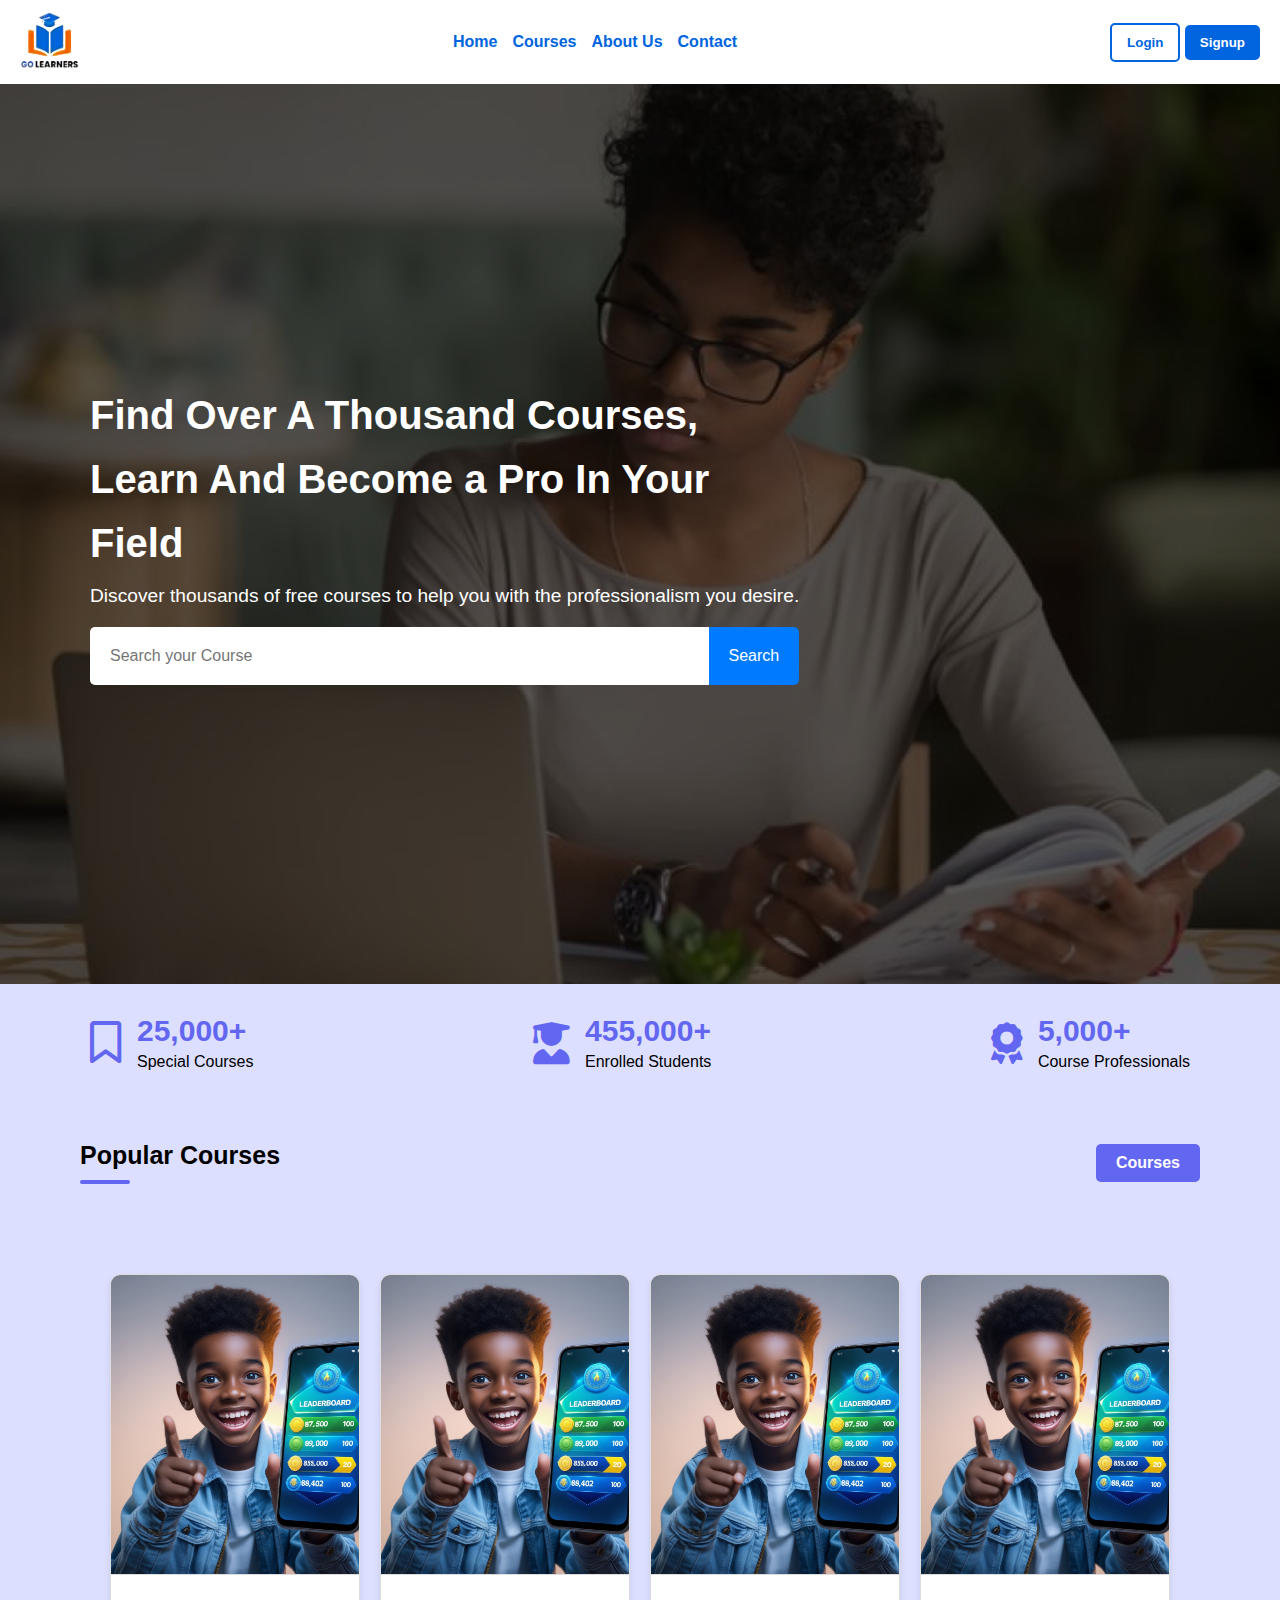
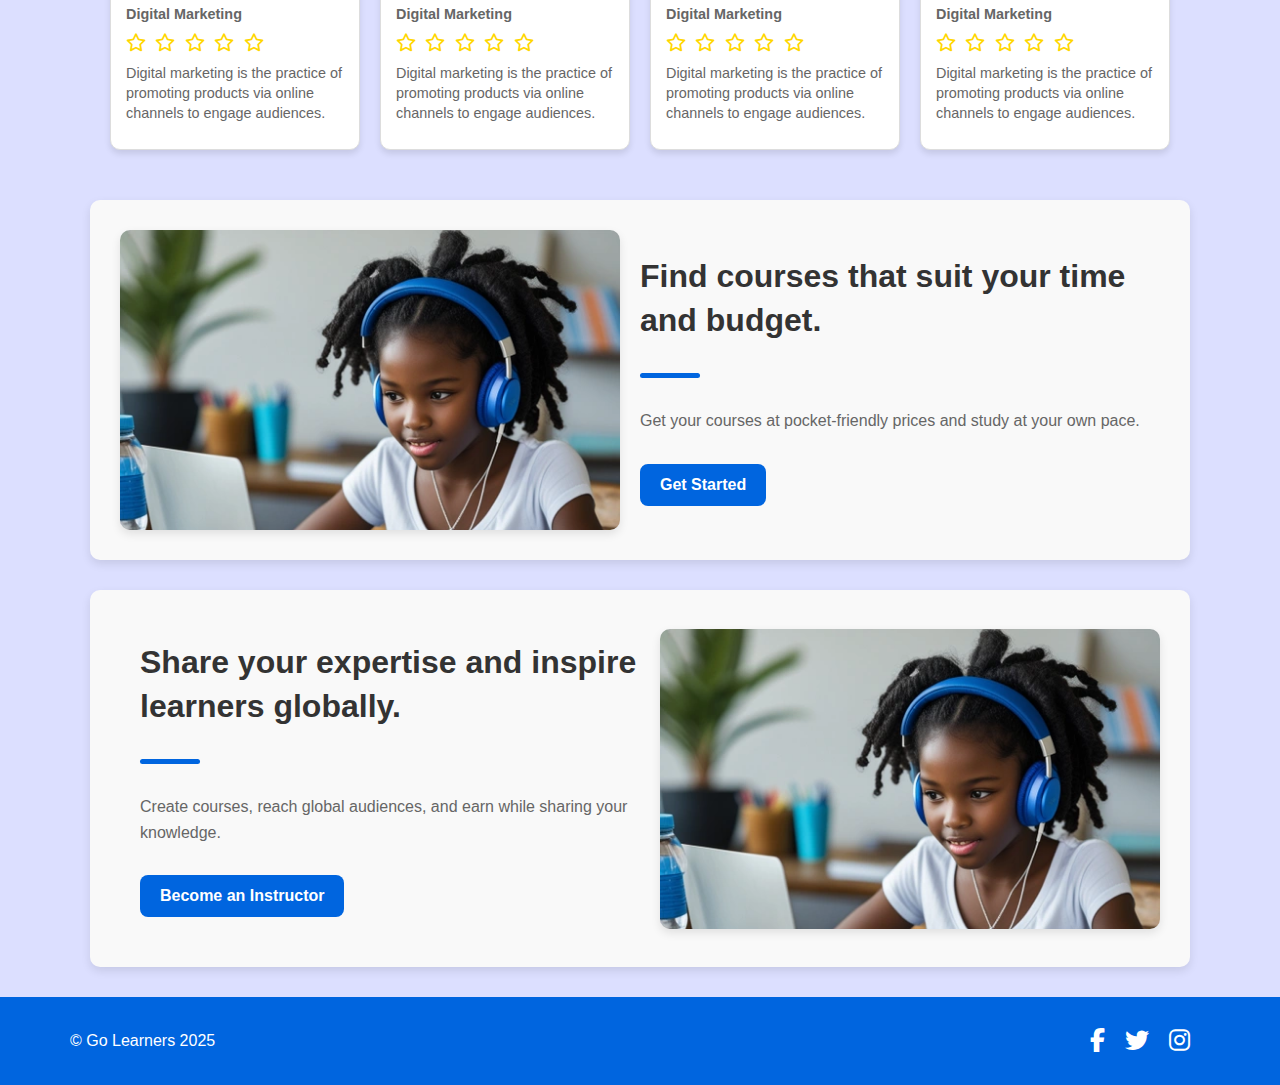
<file: index.html>
<!DOCTYPE html>
<html lang="en">
<head>
    <meta charset="UTF-8">
    <meta name="viewport" content="width=device-width, initial-scale=1.0">
    <title>Go Learners</title>
    <link rel="stylesheet" href="https://cdnjs.cloudflare.com/ajax/libs/font-awesome/6.7.2/css/all.min.css" integrity="sha512-Evv84Mr4kqVGRNSgIGL/F/aIDqQb7xQ2vcrdIwxfjThSH8CSR7PBEakCr51Ck+w+/U6swU2Im1vVX0SVk9ABhg==" crossorigin="anonymous" referrerpolicy="no-referrer" />
    <link rel="stylesheet" href="style.css">
</head>
<body>
    <div id="main-content">
        <!-- Navbar Section -->
        <div class="navBar">
            <nav>
                <div class="nav-img">
                    <img src="./Assets/Go_Learners_Logo-removebg-preview.png" alt="Go Learners">
                </div>
                <div class="nav-links">
                    <a href="#">Home</a>
                    <a href="#">Courses</a>
                    <a href="#">About Us</a>
                    <a href="#">Contact</a>
                </div>
                <div class="nav-button">
                    <button class="login-btn">Login</button>
                    <button class="signup-btn">Signup</button>
                </div>
            </nav>
            <div class="mobile-nav-icon">
                <img src="./Assets/Go_Learners_Logo-removebg-preview.png" alt="Logo">
                <i class="fa-solid fa-bars"></i>
            </div>
        </div>

        <!-- Mobile Navigation -->
        <div class="mobile-nav" id="mobile-nav">
            <nav class="mobile-nav-bar">
                <a href="#">X</a>
                <a href="#">Home</a>
                <a href="#">Courses</a>
                <a href="#">About</a>
                <a href="#">Contact</a>
            </nav>
        </div>

        <!-- Hero Section -->
        <section id="hero-section">
            <img src="./Assets/image 1.png" alt="Hero Image" class="hero-image">
            <div class="hero-content">
                <h1 class="hero-text">
                    Find Over A Thousand Courses, <br> Learn And Become a Pro In Your <br> Field
                </h1>
                <p>Discover thousands of free courses to help you with the professionalism you desire.</p>
                <div class="search-course">
                    <input type="text" placeholder="Search your Course">
                    <button class="search">Search</button>
                </div>
            </div>
        </section>

        <!-- Statistics Section -->
        <div class="padding">
            <section id="stats">
                <div class="special-courses">
                    <i class="fa-regular fa-bookmark"></i>
                    <div class="text-content">
                        <p class="special-courses-number">25,000+</p>
                        <p>Special Courses</p>
                    </div>
                </div>
                <div class="enrol-students">
                    <i class="fa-solid fa-user-graduate"></i>
                    <div class="text-content">
                        <p class="special-courses-number">455,000+</p>
                        <p>Enrolled Students</p>
                    </div>
                </div>
                <div class="pro">
                    <i class="fa-solid fa-award"></i>
                    <div class="text-content">
                        <p class="special-courses-number">5,000+</p>
                        <p>Course Professionals</p>
                    </div>
                </div>
            </section>

            <!-- Popular Courses Section -->
            <section id="popular-courses">
                <div class="popular-courses">
                    <div class="popular-courses-name">
                        <p>Popular Courses</p>
                        <div class="line"></div>
                    </div>
                    <button>Courses</button>
                </div>
            </section>

            <!-- Course Cards Section -->
            <div class="cards">
                <div class="card">
                    <img src="./Assets/leadershipboard student.jpg" alt="Digital Marketing">
                    <div class="text">
                        <p class="skill-text">Digital Marketing</p>
                        <div class="stars">
                            <i class="fa-regular fa-star"></i>
                            <i class="fa-regular fa-star"></i>
                            <i class="fa-regular fa-star"></i>
                            <i class="fa-regular fa-star"></i>
                            <i class="fa-regular fa-star"></i>
                        </div>
                        <p>Digital marketing is the practice of promoting products via online channels to engage audiences.</p>
                    </div>
                </div>
                
                <div class="card">
                    <img src="./Assets/leadershipboard student.jpg" alt="Digital Marketing">
                    <div class="text">
                        <p class="skill-text">Digital Marketing</p>
                        <div class="stars">
                            <i class="fa-regular fa-star"></i>
                            <i class="fa-regular fa-star"></i>
                            <i class="fa-regular fa-star"></i>
                            <i class="fa-regular fa-star"></i>
                            <i class="fa-regular fa-star"></i>
                        </div>
                        <p>Digital marketing is the practice of promoting products via online channels to engage audiences.</p>
                    </div>
                </div>

                <div class="card">
                    <img src="./Assets/leadershipboard student.jpg" alt="Digital Marketing">
                    <div class="text">
                        <p class="skill-text">Digital Marketing</p>
                        <div class="stars">
                            <i class="fa-regular fa-star"></i>
                            <i class="fa-regular fa-star"></i>
                            <i class="fa-regular fa-star"></i>
                            <i class="fa-regular fa-star"></i>
                            <i class="fa-regular fa-star"></i>
                        </div>
                        <p>Digital marketing is the practice of promoting products via online channels to engage audiences.</p>
                    </div>
                </div>

                <div class="card">
                    <img src="./Assets/leadershipboard student.jpg" alt="Digital Marketing">
                    <div class="text">
                        <p class="skill-text">Digital Marketing</p>
                        <div class="stars">
                            <i class="fa-regular fa-star"></i>
                            <i class="fa-regular fa-star"></i>
                            <i class="fa-regular fa-star"></i>
                            <i class="fa-regular fa-star"></i>
                            <i class="fa-regular fa-star"></i>
                        </div>
                        <p>Digital marketing is the practice of promoting products via online channels to engage audiences.</p>
                    </div>
                </div>
            </div>

            <!-- Get Started Section -->
            <section id="get-started" class="shared-section">
                <div class="shared-image get-started-image"></div>
                <div class="shared-text">
                    <p class="bigger-text">Find courses that suit your time and budget.</p>
                    <div class="line-div"></div>
                    <p class="simple-text">Get your courses at pocket-friendly prices and study at your own pace.</p>
                    
                    <button class="shared-btn get-started-btn">Get Started</button>
                </div>
            </section>

            <!-- Become an Instructor Section -->
            <section id="become-instructor" class="shared-section">
                <div class="shared-text">
                    <p class="bigger-text">Share your expertise and inspire learners globally.</p>
                    <div class="line-div"></div>
                    <p class="simple-text">Create courses, reach global audiences, and earn while sharing your knowledge.</p>
                    <button class="shared-btn become-instructor-btn">Become an Instructor</button>
                </div>
                <div class="shared-image get-started-image"></div>
                <!-- <img src="./Assets/Go learners hero section.png" style="border-radius: 10px;"> -->
            </section>
        </div>

        <!-- Footer Section -->
        <footer id="footer">
                    <p>&copy; Go Learners 2025</p>
            
                    <div class="social-icons">
                        <a href="#" class="social-icon"><i class="fab fa-facebook-f"></i></a>
                        <a href="#" class="social-icon"><i class="fab fa-twitter"></i></a>
                        <a href="#" class="social-icon"><i class="fab fa-instagram"></i></a>
                    </div>
        </footer>
    </div>
</body>
</html>
</file>
<file: style.css>
* {
    box-sizing: border-box;
    margin: 0;
    padding: 0;
}

body {
    font-family: 'Poppins', sans-serif;
    background-color: #dcdfff;
}

nav {
    display: flex;
    padding: 10px 20px;
    align-items: center;
    justify-content: space-between;
    background-color: white;
}

.nav-img img {
    width: 60px;
    height: 60px;
}

.nav-links {
    display: flex;
    gap: 15px;
}

.nav-links a {
    text-decoration: none;
    font-weight: bolder;
    color: #0065df;
}

.nav-button button {
    padding: 10px 15px;
    cursor: pointer;
    border-radius: 5px;
    font-weight: bolder;
}



.login-btn {
    border: 2px solid #0065df;
    color: #0065df;
    background: white;
}

.login-btn:hover{
    background: #0065df;
    color: white;
}

.signup-btn:hover{
    background: white;
    border: 1px solid #0065df;
    color: #0065df;
}
.signup-btn {
    background: #0065df;
    border: none;
    color: white;
}

#hero-section {
    position: relative;
    height: 100vh;
    display: flex;
    /* justify-content: center; */
    align-items: center;
    text-align: center;
    overflow: hidden;
    /* margin: 30px; */
    /* border-radius: 10px; */
}

.hero-image {
    position: absolute;
    top: 0;
    left: 0;
    width: 100%;
    height: 100%;
    object-fit: cover; 
    z-index: -1;
}

.hero-content {
    position: relative; 
    color: white;
    padding: 20px;
    margin-left: 70px;
}

.hero-text {
    font-size: 40px;
    font-weight: bold;
    margin-bottom: 10px;
    line-height: 1.6;
    text-align: left;
}

.hero-content p {
    font-size: 1.2rem;
    margin-bottom: 20px;
    text-align: left;
}

.search-course {
    display: flex;
    width: 100%; 
    gap: 0;
    border-radius: 5px;
    overflow: hidden;
    
}

.search-course input {
    padding: 20px;
    flex: 1; 
    border: none;
    border-right: none;
    font-size: 1rem;
    outline: none;
}

.search-course button {
    padding: 10px 20px;
    height: auto;
    background-color: #007BFF;
    color: white;
    border: none;
    flex: 0;
    font-size: 16px;
    cursor: pointer;
}

#stats{
    display: flex;
    /* gap: 30px; */
    align-items: center;
    justify-content: space-between;
    margin: 30px;
}

.special-courses, .enrol-students, .pro {
    display: flex; 
    align-items: center; 
    gap: 15px;
    /* padding: 20px;  */
}

.special-courses i , .enrol-students i, .pro i{
    font-size: 42px;
    color: #6366f1; 
}

.text-content {
    display: flex;
    flex-direction: column;
    gap: 5px; 
}

.special-courses-number {
    font-size: 30px; 
    font-weight: bold;
    color: #6366f1; 
}

#popular-courses {
    padding: 40px 20px; 
    text-align: center; 
    display: block;
    align-items: center;
}

.popular-courses {
    display: flex;
    align-items: center;
    justify-content: space-between;
    /* max-width: 1200px; */
    margin: 0 auto;
}

.popular-courses-name p {
    font-size: 25px;
    font-weight: bold;
}

.popular-courses-name {
    display: flex;
    flex-direction: column;
    align-items: left;
    gap: 10px;
}

.popular-courses-name .line {
    width: 50px; 
    height: 4px; 
    background-color: #6366f1; 
    border-radius: 5px; 
}

.popular-courses button {
    padding: 10px 20px;
    background-color: #6366f1; 
    color: white;
    border: none;
    border-radius: 5px; 
    font-size: 16px;
    font-weight: bold;
    cursor: pointer;
}

.cards{
    display: flex;
    flex-wrap: wrap;
    gap: 20px;
    justify-content: centre;
    margin: 30px;
    padding: 20px;
    max-width: 100%;
}

.card {
    flex: 1 1 calc(25% - 20px);
    width: 250px;
    background: #fff;
    border: 1px solid #ddd;
    border-radius: 10px;
    box-shadow: 0 4px 6px rgba(0, 0, 0, 0.1);
    overflow: hidden;
    text-align: left;
}

.card img {
    width: 300px;
    height: 300px;
    object-fit: cover;
    border-bottom: 1px solid #ddd;
}

.card .text {
    padding: 15px;
}

.skill-text {
    font-size: 1.3em;
    font-weight: bolder;
    margin: 10px 0;
}

.stars {
    margin: 10px 0;
}

.stars i {
    color: #ffd700;
    font-size: 18px;
    margin-right: 5px;
    cursor: pointer;
}

.card p {
    font-size: 0.9rem;
    color: #666;
    margin: 10px 0;
    line-height: 1.4;
}

.shared-section {
    display: flex;
    align-items: center;
    justify-content: space-between;
    margin: 30px;
    padding: 30px;
    background-color: #f9f9f9;
    border-radius: 10px;
    box-shadow: 0 4px 10px rgba(0, 0, 0, 0.1);
}

.shared-image {
    flex: 1;
    width: 300px;
    height: 300px;
    border-radius: 10px;
    display: flex;
    align-items: center;
    justify-content: center;
    box-shadow: 0 4px 10px rgba(0, 0, 0, 0.1);
}

.get-started-image {
    background-image: url(./Assets/Go\ learners\ hero\ section.png);
    background-repeat: no-repeat;
    object-fit: cover;
    background-size: cover;
}

.instructor-image {
    background-image: url(./Assets/Go\ learners\ hero\ section.png); 
    background-repeat: no-repeat;
}

.shared-text {
    flex: 1;
    display: flex;
    flex-direction: column;
    align-items: flex-start;
    padding: 20px;
}

.shared-text .bigger-text {
    font-size: 2rem;
    font-weight: bolder;
    color: #333;
    line-height: 1.4;
    margin-bottom: 20px;
}

.shared-text .line-div {
    width: 60px;
    height: 5px;
    background-color: #0065df; 
    margin: 10px 0;
    border-radius: 5px;
}

.shared-text .simple-text {
    font-size: 1rem;
    color: #666;
    line-height: 1.6;
    margin-top: 20px;
}

.shared-btn {
    padding: 12px 20px;
    margin-top: 30px;
    border: none;
    background-color: #0065df;
    border-radius: 8px;
    color: white;
    font-size: 1rem;
    font-weight: bold;
    cursor: pointer;
}

#footer {
    background-color: #0065df;
    color: white;
    padding-left: 70px;
    padding-right: 70px;
    padding-top: 30px;
    padding-bottom: 30px;
    text-align: center;
    display: flex;
    justify-content: space-between;
    align-items: center;
}


.padding{
    padding-left: 60px;
    padding-right: 60px;
}
.social-icons {
    display: flex;
    justify-content: flex-start;
}

.social-icon {
    color: white;
    font-size: 1.5rem;
    margin-right: 20px;
    text-decoration: none;
}

#popular-courses-mobile-nav{
    display: none;
}

.mobile{
    display: none;
}

.mobile-nav-icon{
    display: none;
}

.mobile-nav{
    display: none;
}

@media (max-width: 768px){
    nav{
        display: none;
    }

    .mobile-nav-icon{
        display: flex;
        align-items: center;
        justify-content: space-between;
        padding: 20px;
    }

    .mobile-nav-icon i{
        font-weight: bolder;
        color: #0065df;
        font-size: 19px;
        cursor: pointer;
    }

    .hero-text{
        font-size: 30px;
    }

    .hero-content{
        margin-left: 20px;
    }
    .hero-content p{
        font-size: 18px;
    }

    #stats{
        display: flex;
        flex-direction: column;
        justify-content: center;
    }

    .special-courses i, .enrol-students i, .pro i{
        justify-content: center;
        display: flex;
        flex-direction: column;
        
    }

    .special-courses, .enrol-students, .pro {
        margin-bottom: 15px;
        
    }
   
    .special-courses-number {
        font-size: 18px; 
        gap: 10px;
        font-weight: bold;
        color: #6366f1; 
    }
    
    .cards {
        display: flex;
        flex-direction: column; 
        align-items: center;
        gap: 20px; 
        padding: 10px; 
        margin: 0;
        background-color: none;
    }
  
    .card {
        display: flex;
        flex-direction: column;
        align-items: center;
        width: 90%; 
        max-width: 400px; 
        background-color: white; 
        border-radius: 10px; 
        overflow: hidden; 
        text-align: center;
        margin-top: 5px;
    }
    
   
    .card img {
        width: 100%;
        height: auto; 
        border-bottom: 1px solid #ddd; /
    }
    
    .card .text {
        padding: 15px; 
    }
    
    
    .skill-text {
        font-size: 18px;
        font-weight: bold;
        color: #333;
        margin-bottom: 10px;
    }
    
    .stars {
        display: flex;
        justify-content: center;
        gap: 5px; 
        margin-bottom: 10px;
    }
    
    .stars i {
        color: #FFD700;
        font-size: 20px;
    }
  
    .card p {
        font-size: 14px;
        line-height: 1.6;
        color: black;
    }

    .shared-section {
        display: flex;
        flex-direction: column; 
        justify-content: center; 
        align-items: center; 
        height: 100vh; 
        padding: 20px; 
        box-sizing: border-box;
    }
    
    #become-instructor img{
        width: 100%;
        height: 100px;
        padding: 10px;
        border-radius: 12px;
    }
    .shared-image {
        width: 100%;
        height: auto; 
        background-size: cover;
        background-position: center; 
        overflow: hidden;
        margin-bottom: 20px; 
    }
    
    
    /* .shared-text {
        text-align: cente; 
    } */
    
    .bigger-text {
        text-align: left;
        font-size: 16px;
    }
    
    .simple-text {
        font-size: 16px;
        color: #555;
        margin-bottom: 20px;
        line-height: 1.6; 
        text-align: left;
    }
    
    .shared-btn {
        padding: 10px 20px;
        font-size: 16px;
        font-weight: bold;
        color: white;
        background-color: #007BFF;
        border: none;
        border-radius: 5px;
        cursor: pointer;
    }

    .popular-courses-name .line{
        display: none;
    }

    #footer{
        display: flex;
        flex-direction: column;
        justify-content: center;
        align-items: center;
        gap: 5px;
    }

    #footer a{
        justify-content: center;
        flex-direction: column;
        display: flex;
    }

}
</file>
